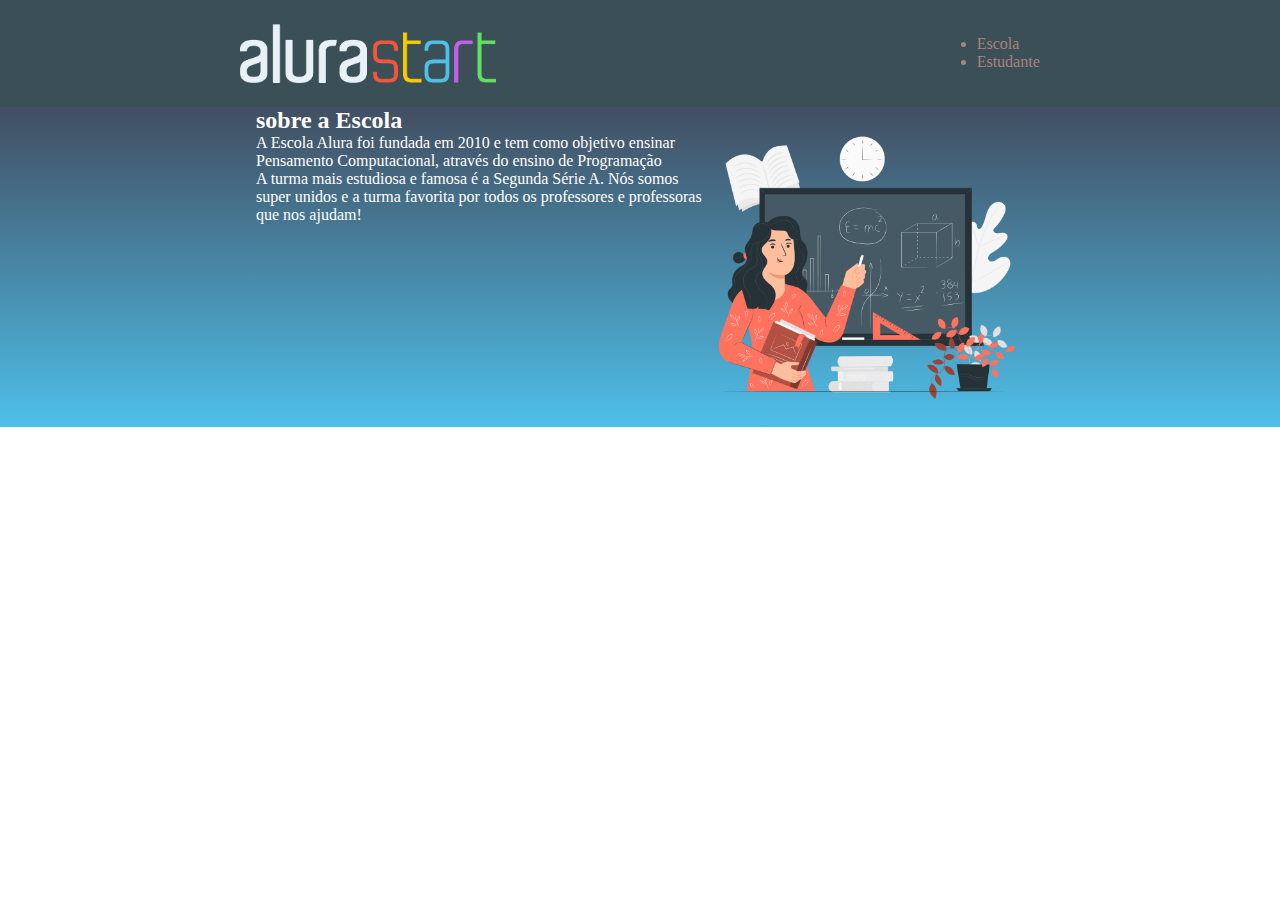
<file: index.html>
<!DOCTYPE html>
<html lang="en">
<head>
    <meta charset="UTF-8">
    <meta http-equiv="X-UA-Compatible" content="IE=edge">
    <meta name="viewport" content="width=device-width, initial-scale=1.0">
    <title>Document</title>
    <link rel="stylesheet" href="style.css">
</head>
<body>
 <header  class="cabecalho">
    <img class="cabecalho-imagem" src="alurastart logo.png" alt="logo da alura start">
    <ul class="cabecalho-lista">
        <li>Escola</li>
        <li>Estudante</li>

    </ul>

 </header>   
 <section class="escola">
    <div class="escola-div-conteudo">
        <h2 class="escola-titulo">sobre a Escola</h2>
    <p class="escola-texto-um">A Escola Alura foi fundada em 2010 e tem como objetivo ensinar Pensamento Computacional, através do ensino de  Programação</p>
    <p class="escola-texto-dois">A turma mais estudiosa e famosa é a Segunda Série A. Nós somos super unidos e a turma favorita por todos os professores e professoras que nos ajudam!</p>
 
    </div>
    <img class="escola-imagem" src="Teacher-pana.png" alt="professora no quadro.">
</section>
</body>
</html>
</file>
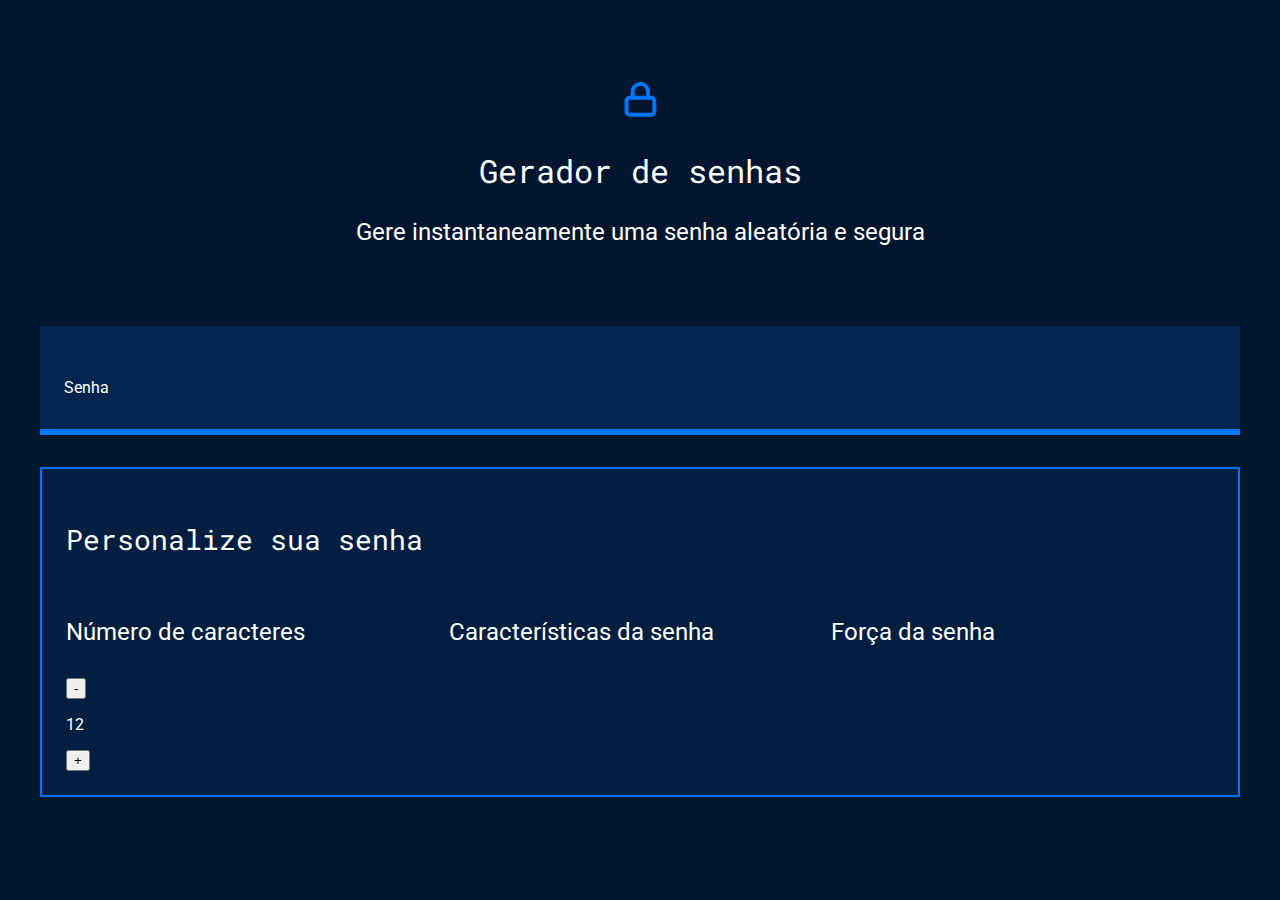
<file: js-gerador-senha-aula-3/index.html>
<!DOCTYPE html>
<html lang="pt-br">

<head>
    <meta charset="UTF-8">
    <meta name="viewport" content="width=device-width, initial-scale=1.0">
    <title>Gerador de senha</title>
    <link rel="stylesheet" href="style.css">
</head>

<body>
    <section class="conteudo">
        <div class="conteudo-titulo">
            <img src="unlock.svg" alt="cadeado fechado">
            <h2 class="titulo-principal">Gerador de senhas</h2>
            <h3 class="titulo-secundario">Gere instantaneamente uma senha aleatória e segura</h3>
        </div>
        <div class="conteudo-senha">
            <label for="senha">Senha</label>
            <input name="senha" type="text" id="campo-senha">
        </div>
        <div class="parametro">
            <h3 class="parametro-titulo">Personalize sua senha</h3>
            <div class="parametro-coluna__senha">
                <div class="parametro-senha">
                    <h4 class="parametro-senha__titulo">Número de caracteres</h4>
               <div class="'parametri-senha_botoes">
                <button
                class="'PARAMETRO-SENHA_BOTAO">-
               </button>
               <p class="parametro-senha_texto">12</p>
               <button class="parametro-senha_botao">+</button>
               </div>
                </div>                
                <div class="parametro-senha">
                    <h4 class="parametro-senha__titulo">Características da senha</h4>
                </div>
                <div class="parametro-senha">
                    <h4 class="parametro-senha__titulo">Força da senha</h4>
                </div>
            </div>
        </div>
    </section>
</body>

</html>
</file>
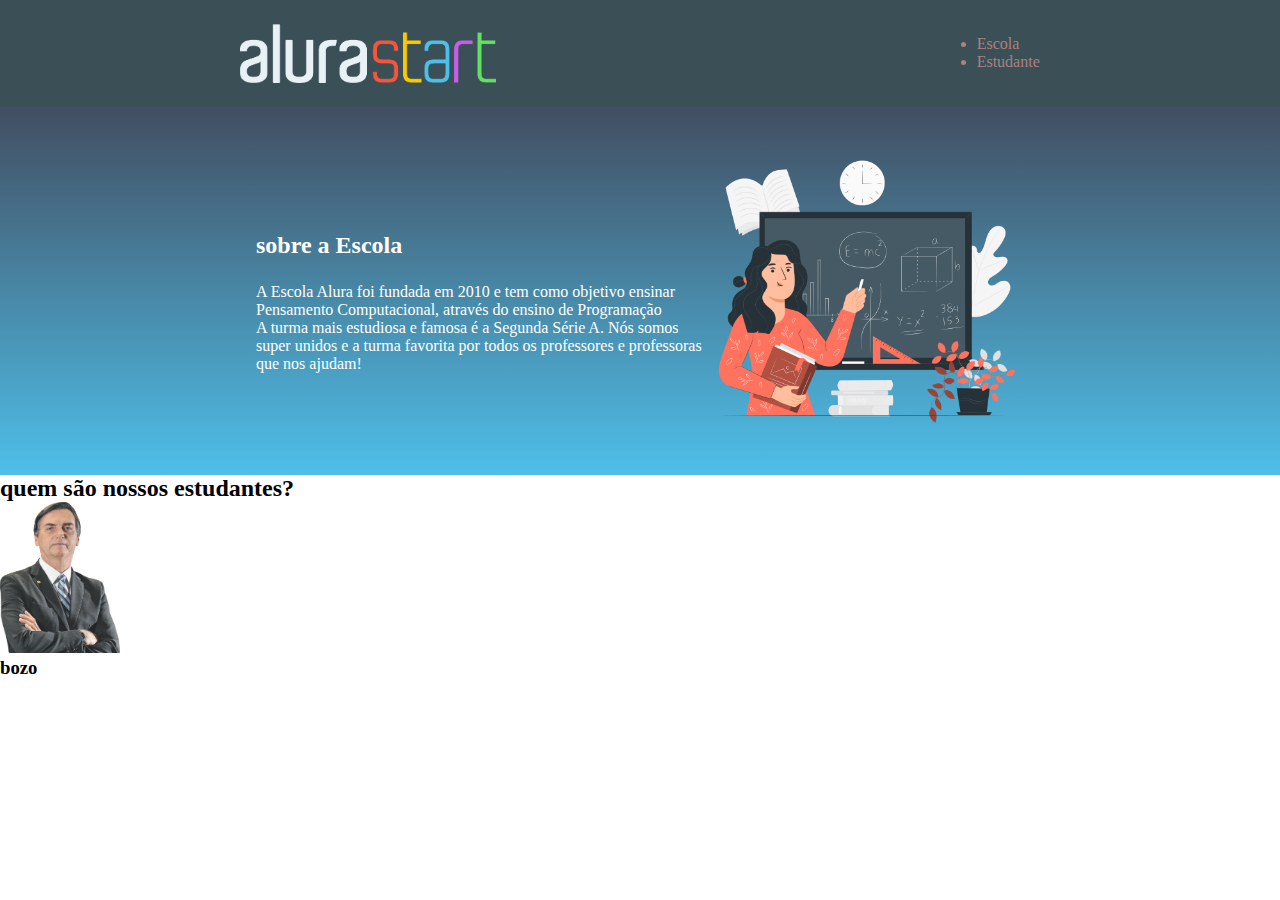
<file: thomas/index.html>
<!DOCTYPE html>
<html lang="en">
<head>
    <meta charset="UTF-8">
    <meta http-equiv="X-UA-Compatible" content="IE=edge">
    <meta name="viewport" content="width=device-width, initial-scale=1.0">
    <title>Document</title>
    <link rel="stylesheet" href="style.css">
</head>
<body>
 <header  class="cabecalho">
    <img class="cabecalho-imagem" src="alurastart logo.png" alt="logo da alura start">
    <ul class="cabecalho-lista">
        <li>Escola</li>
        <li>Estudante</li>

    </ul>

 </header>   
 <section class="escola">
    <div class="escola-div-conteudo">
        <h2 class="escola-titulo">sobre a Escola</h2>
    <p class="escola-texto-um">A Escola Alura foi fundada em 2010 e tem como objetivo ensinar Pensamento Computacional, através do ensino de  Programação</p>
    <p class="escola-texto-dois">A turma mais estudiosa e famosa é a Segunda Série A. Nós somos super unidos e a turma favorita por todos os professores e professoras que nos ajudam!</p>
 
    </div>
    <img class="escola-imagem" src="Teacher-pana.png" alt="professora no quadro.">
</section>
<section class="estudante">
    <h2 class="estudante-titulo">quem são nossos estudantes?</h2>
<img  class="estudante-imagem" src="JAIR.webp" alt=" bozo">
<h3>bozo</h3>
</section>
</body>
</html>
</file>
<file: style.css>
*{
    margin: 0;
    padding: 0;
}

.cabecalho {
    background-color: rgb(58, 80, 86);
    color: rgb(172, 129, 129);
    display: flex;
    justify-content: space-around;
    align-items: center;
    padding: 24px 0;
}
       .cabecalho-imagem{
        width: 20%;
       }
      .cabecalho-listaĩmagem{
        display: inline-block;
        margin: 0  16px ;
        font-size: 24px;
      }

      .escola-imagem{
        width: 25%;
      }

      .escola{
        background-image:linear-gradient(#424E61,#4EBFE9);
        color:white
        
        
      }
      .escola{
        display: flex;
      justify-content: center;}
        .escola-div-conteudo{
          width: 35%;
        }
</file>
<file: js-gerador-senha-aula-3/style.css>
@import url('https://fonts.googleapis.com/css2?family=Roboto&family=Roboto+Mono&display=swap');

:root{
    --branco: white;
    --cor-de-fundo: #00162E;
    --fundo-senha: #00244D;
    --fundo-texto: #001E40;
    --borda: #0075FF;
    --roboto: 'Roboto', sans-serif;
    --roboto-mono: 'Roboto Mono', monospace;
}

*{
    font-weight: 400;
}

body{
    color: var(--branco);
    background-color: var(--cor-de-fundo);
    font-family: var(--roboto);
}

.titulo-principal{
    font-family: var(--roboto-mono);
    font-size: 32px;
}

.titulo-secundario{
    font-size: 24px;
}

.conteudo-titulo{
    text-align: center;
    margin-top: 80px;
}

.conteudo-senha{
    margin-top: 80px; 
    background: var(--fundo-senha);
    padding: 24px;
    border-bottom: 6px solid var(--borda);
}

#campo-senha{
    background-color: var(--fundo-senha);
    border: none;
    color: var(--branco);
    font-family: var(--roboto-mono);
    font-size: 40px;
    width: 70%;
}

#campo-senha:focus{
    outline: none;
}

.conteudo{
    max-width: 1200px;
    margin: 0 auto;
}

.parametro{
    background-color: var(--fundo-texto);
    border: 2px solid var(--borda);
    margin-top: 32px;
    padding: 24px;
}

.parametro-titulo{
    font-family: var(--roboto-mono);
    font-size: 28px;
}

.parametro-senha__titulo{
    font-size:24px;
}

.parametro-coluna__senha{
    display: flex;
    flex-direction: column;
    justify-content: center;
}
.parametro-senha{
    width: 50%;
    margin: 0 auto;
}

@media screen and (min-width: 768px) {
    .parametro-coluna__senha{
        flex-direction: row;
    }
}
.parametro-senha__botao{
    background-color: var(--fundo-texto);
    color: var(--branco);
    border: 2px solid var(--borda);
    padding: 24px;
    font-size: 24px;
}
.parametro-senha__texto{
    padding: 24px;
    border-top: 2px solid var(--borda);
    border-bottom: 2px solid var(--borda);
    margin: 0;
    font-size: 24px;
}
</file>
<file: thomas/style.css>
*{
    margin: 0;
    padding: 0;
}

.cabecalho {
    background-color: rgb(58, 80, 86);
    color: rgb(172, 129, 129);
    display: flex;
    justify-content: space-around;
    align-items: center;
    padding: 24px 0;
}
       .cabecalho-imagem{
        width: 20%;
       }
      .cabecalho-listaĩmagem{
        display: inline-block;
        margin: 0  16px ;
        font-size: 24px;
      }

      .escola-imagem{
        width: 25%;
      }

      .escola{
        background-image:linear-gradient(#424E61,#4EBFE9);
        color:white
        
        
      }
      .escola{
        display: flex;
      justify-content: center;
    align-items: center;
    padding: 24px 0;
  }
        .escola-div-conteudo{
          width: 35%;
        }
        .escola-titulo{
          padding: 24px 0;
        }
        .estudante-imagem{
          width: 120px;
        }
</file>
